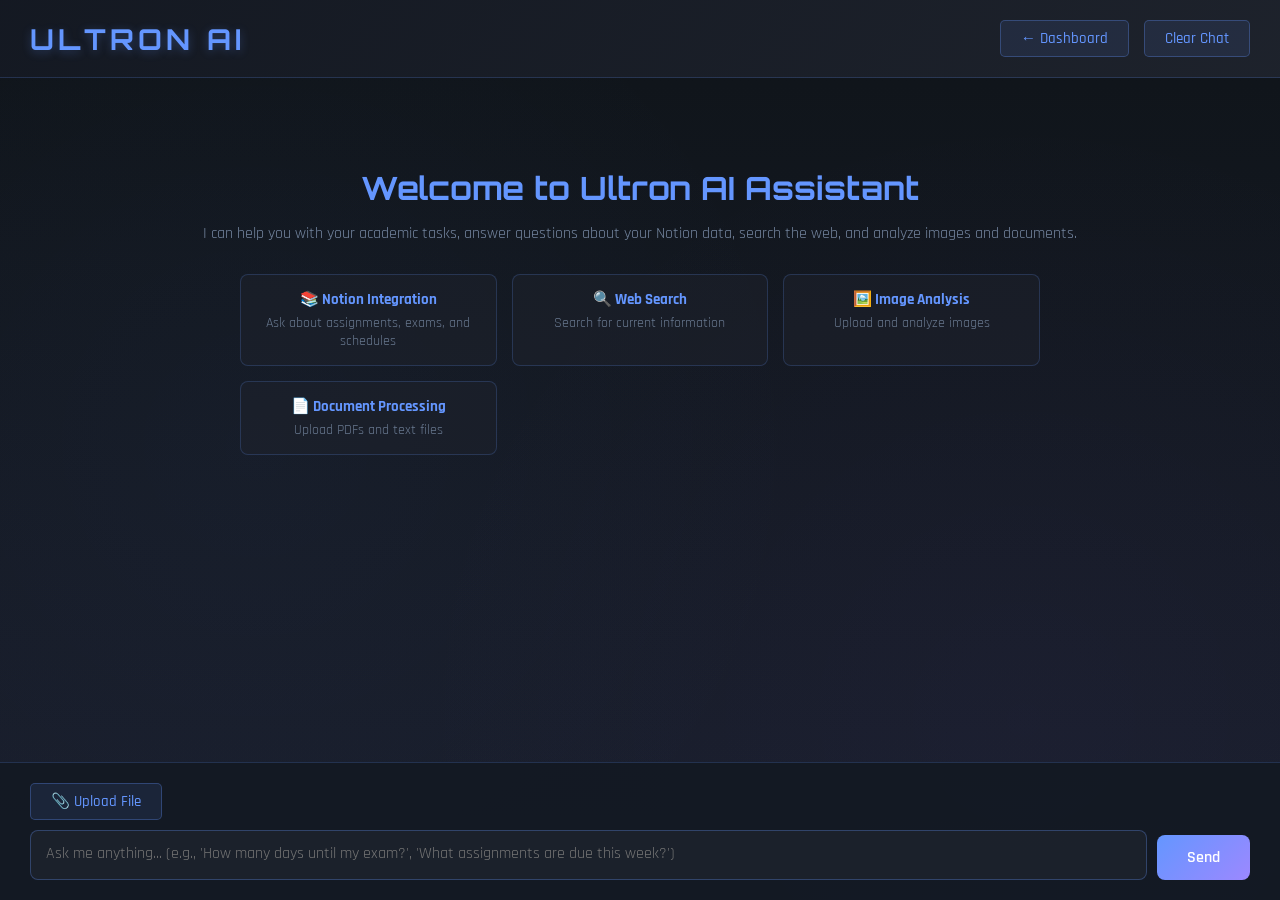
<file: src/dashboard/templates/chat.html>
<!DOCTYPE html>
<html lang="en">
<head>
    <meta charset="UTF-8">
    <meta name="viewport" content="width=device-width, initial-scale=1.0">
    <title>ULTRON - AI Assistant</title>
    <link href="https://fonts.googleapis.com/css2?family=Orbitron:wght@400;500;700;900&family=Rajdhani:wght@300;400;500;600;700&display=swap" rel="stylesheet">
    <style>
        * {
            margin: 0;
            padding: 0;
            box-sizing: border-box;
        }
        
        body {
            font-family: 'Rajdhani', sans-serif;
            background: #0f1419;
            background-image: 
                radial-gradient(circle at 20% 50%, rgba(100, 150, 255, 0.03) 0%, transparent 50%),
                radial-gradient(circle at 80% 80%, rgba(150, 100, 255, 0.03) 0%, transparent 50%),
                linear-gradient(180deg, #0f1419 0%, #1a1f2e 100%);
            color: #e8eaed;
            height: 100vh;
            overflow: hidden;
        }
        
        .chat-container {
            display: flex;
            flex-direction: column;
            height: 100vh;
            max-width: 1400px;
            margin: 0 auto;
        }
        
        .chat-header {
            background: linear-gradient(135deg, rgba(20, 25, 35, 0.95) 0%, rgba(30, 35, 45, 0.95) 100%);
            padding: 20px 30px;
            border-bottom: 1px solid rgba(100, 150, 255, 0.2);
            display: flex;
            justify-content: space-between;
            align-items: center;
        }
        
        .chat-header h1 {
            font-family: 'Orbitron', sans-serif;
            font-size: 1.8em;
            letter-spacing: 4px;
            color: #6496ff;
            text-shadow: 0 2px 10px rgba(100, 150, 255, 0.3);
        }
        
        .header-actions {
            display: flex;
            gap: 15px;
        }
        
        .btn {
            background: rgba(100, 150, 255, 0.1);
            color: #6496ff;
            border: 1px solid rgba(100, 150, 255, 0.3);
            padding: 8px 20px;
            border-radius: 5px;
            cursor: pointer;
            font-family: 'Rajdhani', sans-serif;
            font-size: 0.95em;
            font-weight: 500;
            transition: all 0.3s ease;
            text-decoration: none;
            display: inline-block;
        }
        
        .btn:hover {
            background: rgba(100, 150, 255, 0.2);
            border-color: rgba(100, 150, 255, 0.5);
            box-shadow: 0 0 15px rgba(100, 150, 255, 0.2);
        }
        
        .chat-messages {
            flex: 1;
            overflow-y: auto;
            padding: 30px;
            display: flex;
            flex-direction: column;
            gap: 20px;
        }
        
        .message {
            display: flex;
            gap: 15px;
            animation: messageSlide 0.3s ease-out;
        }
        
        @keyframes messageSlide {
            from {
                opacity: 0;
                transform: translateY(10px);
            }
            to {
                opacity: 1;
                transform: translateY(0);
            }
        }
        
        .message.user {
            flex-direction: row-reverse;
        }
        
        .message-avatar {
            width: 40px;
            height: 40px;
            border-radius: 50%;
            display: flex;
            align-items: center;
            justify-content: center;
            font-weight: 700;
            flex-shrink: 0;
        }
        
        .message.user .message-avatar {
            background: linear-gradient(135deg, #6496ff 0%, #9c88ff 100%);
            color: white;
        }
        
        .message.assistant .message-avatar {
            background: linear-gradient(135deg, #ff6b6b 0%, #ff9d76 100%);
            color: white;
        }
        
        .message-content {
            max-width: 70%;
            background: rgba(30, 35, 45, 0.9);
            padding: 15px 20px;
            border-radius: 12px;
            border: 1px solid rgba(100, 150, 255, 0.2);
            line-height: 1.6;
        }
        
        .message.user .message-content {
            background: rgba(100, 150, 255, 0.1);
            border-color: rgba(100, 150, 255, 0.3);
        }
        
        .message-content img {
            max-width: 100%;
            border-radius: 8px;
            margin-top: 10px;
        }
        
        .message-metadata {
            font-size: 0.85em;
            color: rgba(157, 180, 212, 0.6);
            margin-top: 8px;
            display: flex;
            gap: 10px;
            align-items: center;
        }
        
        .metadata-badge {
            background: rgba(100, 150, 255, 0.2);
            padding: 2px 8px;
            border-radius: 3px;
            font-size: 0.9em;
        }
        
        .chat-input-container {
            background: rgba(20, 25, 35, 0.95);
            border-top: 1px solid rgba(100, 150, 255, 0.2);
            padding: 20px 30px;
        }
        
        .chat-input-wrapper {
            display: flex;
            gap: 10px;
            align-items: flex-end;
        }
        
        .input-actions {
            display: flex;
            gap: 8px;
            margin-bottom: 10px;
        }
        
        .file-upload-btn {
            position: relative;
            overflow: hidden;
            cursor: pointer;
        }
        
        .file-upload-btn input[type="file"] {
            position: absolute;
            opacity: 0;
            cursor: pointer;
            width: 100%;
            height: 100%;
            left: 0;
            top: 0;
        }
        
        .file-preview {
            margin-top: 10px;
            padding: 10px;
            background: rgba(100, 150, 255, 0.1);
            border: 1px solid rgba(100, 150, 255, 0.2);
            border-radius: 5px;
            display: none;
        }
        
        .file-preview.active {
            display: flex;
            align-items: center;
            gap: 10px;
        }
        
        .file-preview-close {
            margin-left: auto;
            cursor: pointer;
            color: #ff6b6b;
        }
        
        .chat-input {
            flex: 1;
            background: rgba(30, 35, 45, 0.8);
            border: 1px solid rgba(100, 150, 255, 0.3);
            border-radius: 8px;
            padding: 12px 15px;
            color: #e8eaed;
            font-family: 'Rajdhani', sans-serif;
            font-size: 1em;
            resize: none;
            min-height: 50px;
            max-height: 150px;
        }
        
        .chat-input:focus {
            outline: none;
            border-color: rgba(100, 150, 255, 0.5);
            box-shadow: 0 0 15px rgba(100, 150, 255, 0.1);
        }
        
        .send-btn {
            background: linear-gradient(135deg, #6496ff 0%, #9c88ff 100%);
            color: white;
            border: none;
            padding: 12px 30px;
            border-radius: 8px;
            cursor: pointer;
            font-family: 'Rajdhani', sans-serif;
            font-size: 1em;
            font-weight: 600;
            transition: all 0.3s ease;
        }
        
        .send-btn:hover:not(:disabled) {
            transform: translateY(-2px);
            box-shadow: 0 5px 20px rgba(100, 150, 255, 0.4);
        }
        
        .send-btn:disabled {
            opacity: 0.5;
            cursor: not-allowed;
        }
        
        .typing-indicator {
            display: none;
            gap: 15px;
            padding: 15px 20px;
        }
        
        .typing-indicator.active {
            display: flex;
        }
        
        .typing-dots {
            display: flex;
            gap: 5px;
            align-items: center;
        }
        
        .typing-dot {
            width: 8px;
            height: 8px;
            background: #6496ff;
            border-radius: 50%;
            animation: typingBounce 1.4s infinite;
        }
        
        .typing-dot:nth-child(2) {
            animation-delay: 0.2s;
        }
        
        .typing-dot:nth-child(3) {
            animation-delay: 0.4s;
        }
        
        @keyframes typingBounce {
            0%, 60%, 100% {
                transform: translateY(0);
            }
            30% {
                transform: translateY(-10px);
            }
        }
        
        .welcome-message {
            text-align: center;
            padding: 60px 20px;
            color: rgba(157, 180, 212, 0.7);
        }
        
        .welcome-message h2 {
            font-family: 'Orbitron', sans-serif;
            font-size: 2em;
            color: #6496ff;
            margin-bottom: 15px;
        }
        
        .capabilities {
            display: grid;
            grid-template-columns: repeat(auto-fit, minmax(200px, 1fr));
            gap: 15px;
            margin-top: 30px;
            max-width: 800px;
            margin-left: auto;
            margin-right: auto;
        }
        
        .capability-card {
            background: rgba(30, 35, 45, 0.5);
            padding: 15px;
            border-radius: 8px;
            border: 1px solid rgba(100, 150, 255, 0.2);
        }
        
        .capability-card h3 {
            color: #6496ff;
            font-size: 0.95em;
            margin-bottom: 5px;
        }
        
        .capability-card p {
            font-size: 0.85em;
            color: rgba(157, 180, 212, 0.6);
        }
        
        /* Scrollbar styling */
        .chat-messages::-webkit-scrollbar {
            width: 8px;
        }
        
        .chat-messages::-webkit-scrollbar-track {
            background: rgba(0, 0, 0, 0.2);
        }
        
        .chat-messages::-webkit-scrollbar-thumb {
            background: rgba(100, 150, 255, 0.3);
            border-radius: 4px;
        }
        
        .chat-messages::-webkit-scrollbar-thumb:hover {
            background: rgba(100, 150, 255, 0.5);
        }
        
        .image-preview {
            max-width: 300px;
            margin-top: 10px;
            border-radius: 8px;
            border: 1px solid rgba(100, 150, 255, 0.2);
        }
    </style>
</head>
<body>
    <div class="chat-container">
        <div class="chat-header">
            <h1>ULTRON AI</h1>
            <div class="header-actions">
                <a href="/" class="btn">← Dashboard</a>
                <button class="btn" onclick="clearChat()">Clear Chat</button>
            </div>
        </div>
        
        <div class="chat-messages" id="chatMessages">
            <div class="welcome-message">
                <h2>Welcome to Ultron AI Assistant</h2>
                <p>I can help you with your academic tasks, answer questions about your Notion data, search the web, and analyze images and documents.</p>
                
                <div class="capabilities">
                    <div class="capability-card">
                        <h3>📚 Notion Integration</h3>
                        <p>Ask about assignments, exams, and schedules</p>
                    </div>
                    <div class="capability-card">
                        <h3>🔍 Web Search</h3>
                        <p>Search for current information</p>
                    </div>
                    <div class="capability-card">
                        <h3>🖼️ Image Analysis</h3>
                        <p>Upload and analyze images</p>
                    </div>
                    <div class="capability-card">
                        <h3>📄 Document Processing</h3>
                        <p>Upload PDFs and text files</p>
                    </div>
                </div>
            </div>
        </div>
        
        <div class="chat-input-container">
            <div class="input-actions">
                <label class="btn file-upload-btn">
                    📎 Upload File
                    <input type="file" id="fileInput" accept=".jpg,.jpeg,.png,.gif,.pdf,.txt,.md,.py,.js,.java,.cpp,.c,.html,.css">
                </label>
            </div>
            
            <div class="file-preview" id="filePreview">
                <span id="fileName"></span>
                <span class="file-preview-close" onclick="clearFile()">✕</span>
            </div>
            
            <div class="chat-input-wrapper">
                <textarea 
                    class="chat-input" 
                    id="messageInput" 
                    placeholder="Ask me anything... (e.g., 'How many days until my exam?', 'What assignments are due this week?')"
                    rows="1"
                ></textarea>
                <button class="send-btn" id="sendBtn" onclick="sendMessage()">Send</button>
            </div>
        </div>
    </div>
    
    <script>
        let conversationHistory = [];
        let currentFile = null;
        
        const messagesContainer = document.getElementById('chatMessages');
        const messageInput = document.getElementById('messageInput');
        const sendBtn = document.getElementById('sendBtn');
        const fileInput = document.getElementById('fileInput');
        const filePreview = document.getElementById('filePreview');
        const fileName = document.getElementById('fileName');
        
        // Auto-resize textarea
        messageInput.addEventListener('input', function() {
            this.style.height = 'auto';
            this.style.height = this.scrollHeight + 'px';
        });
        
        // Send on Enter (Shift+Enter for new line)
        messageInput.addEventListener('keydown', function(e) {
            if (e.key === 'Enter' && !e.shiftKey) {
                e.preventDefault();
                sendMessage();
            }
        });
        
        // File upload handler
        fileInput.addEventListener('change', function(e) {
            const file = e.target.files[0];
            if (file) {
                currentFile = file;
                fileName.textContent = file.name;
                filePreview.classList.add('active');
            }
        });
        
        function clearFile() {
            currentFile = null;
            fileInput.value = '';
            filePreview.classList.remove('active');
        }
        
        function addMessage(content, role, metadata = null) {
            const messageDiv = document.createElement('div');
            messageDiv.className = `message ${role}`;
            
            const avatar = document.createElement('div');
            avatar.className = 'message-avatar';
            avatar.textContent = role === 'user' ? 'U' : 'AI';
            
            const messageContent = document.createElement('div');
            messageContent.className = 'message-content';
            
            // Support markdown-like formatting
            let formattedContent = content.replace(/\n/g, '<br>');
            messageContent.innerHTML = formattedContent;
            
            messageDiv.appendChild(avatar);
            messageDiv.appendChild(messageContent);
            
            // Add metadata if available
            if (metadata) {
                const metadataDiv = document.createElement('div');
                metadataDiv.className = 'message-metadata';
                
                if (metadata.used_notion_data) {
                    const badge = document.createElement('span');
                    badge.className = 'metadata-badge';
                    badge.textContent = '📊 Notion Data';
                    metadataDiv.appendChild(badge);
                }
                
                if (metadata.used_search) {
                    const badge = document.createElement('span');
                    badge.className = 'metadata-badge';
                    badge.textContent = '🔍 Web Search';
                    metadataDiv.appendChild(badge);
                }
                
                messageContent.appendChild(metadataDiv);
            }
            
            messagesContainer.appendChild(messageDiv);
            messagesContainer.scrollTop = messagesContainer.scrollHeight;
            
            return messageDiv;
        }
        
        function showTypingIndicator() {
            const indicator = document.createElement('div');
            indicator.className = 'typing-indicator active message assistant';
            indicator.id = 'typingIndicator';
            
            const avatar = document.createElement('div');
            avatar.className = 'message-avatar';
            avatar.textContent = 'AI';
            
            const dots = document.createElement('div');
            dots.className = 'typing-dots';
            dots.innerHTML = '<div class="typing-dot"></div><div class="typing-dot"></div><div class="typing-dot"></div>';
            
            indicator.appendChild(avatar);
            indicator.appendChild(dots);
            
            messagesContainer.appendChild(indicator);
            messagesContainer.scrollTop = messagesContainer.scrollHeight;
        }
        
        function hideTypingIndicator() {
            const indicator = document.getElementById('typingIndicator');
            if (indicator) {
                indicator.remove();
            }
        }
        
        async function sendMessage() {
            const message = messageInput.value.trim();
            
            if (!message && !currentFile) return;
            
            // Disable input while processing
            sendBtn.disabled = true;
            messageInput.disabled = true;
            
            // Add user message
            if (message) {
                addMessage(message, 'user');
                conversationHistory.push({ role: 'user', content: message });
            }
            
            // Clear input
            messageInput.value = '';
            messageInput.style.height = 'auto';
            
            // Show typing indicator
            showTypingIndicator();
            
            try {
                // Prepare form data
                const formData = new FormData();
                formData.append('message', message || 'Please analyze this file.');
                formData.append('conversation_history', JSON.stringify(conversationHistory.slice(-10))); // Last 10 messages
                
                if (currentFile) {
                    formData.append('file', currentFile);
                }
                
                // Send to API
                const response = await fetch('/api/chat', {
                    method: 'POST',
                    body: formData
                });
                
                const data = await response.json();
                
                if (response.ok) {
                    // Add assistant response
                    addMessage(data.message, 'assistant', data.metadata);
                    conversationHistory.push({ role: 'assistant', content: data.message });
                    
                    // Clear file after successful send
                    if (currentFile) {
                        clearFile();
                    }
                } else {
                    addMessage(`Error: ${data.error || 'Unknown error occurred'}`, 'assistant');
                }
            } catch (error) {
                addMessage(`Error: ${error.message}`, 'assistant');
            } finally {
                // Hide typing indicator
                hideTypingIndicator();
                
                // Re-enable input
                sendBtn.disabled = false;
                messageInput.disabled = false;
                messageInput.focus();
            }
        }
        
        function clearChat() {
            if (confirm('Are you sure you want to clear the chat history?')) {
                conversationHistory = [];
                messagesContainer.innerHTML = `
                    <div class="welcome-message">
                        <h2>Welcome to Ultron AI Assistant</h2>
                        <p>I can help you with your academic tasks, answer questions about your Notion data, search the web, and analyze images and documents.</p>
                        
                        <div class="capabilities">
                            <div class="capability-card">
                                <h3>📚 Notion Integration</h3>
                                <p>Ask about assignments, exams, and schedules</p>
                            </div>
                            <div class="capability-card">
                                <h3>🔍 Web Search</h3>
                                <p>Search for current information</p>
                            </div>
                            <div class="capability-card">
                                <h3>🖼️ Image Analysis</h3>
                                <p>Upload and analyze images</p>
                            </div>
                            <div class="capability-card">
                                <h3>📄 Document Processing</h3>
                                <p>Upload PDFs and text files</p>
                            </div>
                        </div>
                    </div>
                `;
                clearFile();
            }
        }
    </script>
</body>
</html>
</file>
